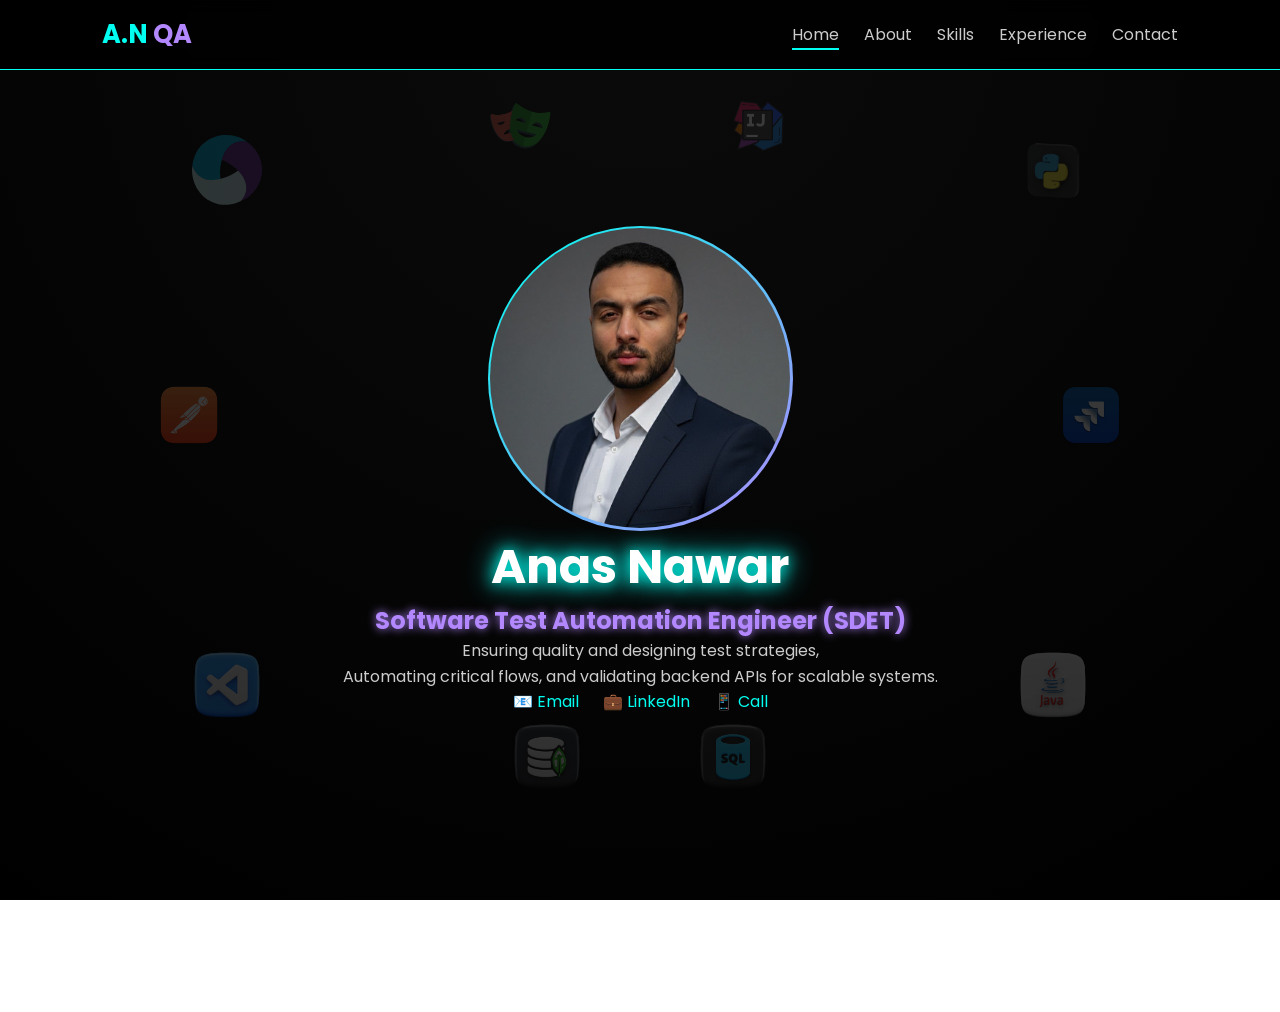
<file: index.html>
<!DOCTYPE html>
<html lang="en">
<head>
  <meta charset="UTF-8" />
  <meta name="viewport" content="width=device-width, initial-scale=1.0" />
  <title>Anas Nawar | Software Test Automation Engineer (SDET)</title>
  <link rel="stylesheet" href="style.css" />
  <link rel="icon" type="image/png" href="assets/bugicon.png">
  <script defer src="script.js"></script>
</head>
<body>
  <!-- 🌀 Preloader -->
  <div id="preloader">
    <div class="loader"><span class="initials">A.N</span></div>
  </div>

  <img src="assets/appium.svg" alt="appium" class="moving-logo appium-logo" data-depth="34">
  <img src="assets/python.png" alt="python" class="moving-logo python-logo">
  <img src="assets/java.png" alt="java" class="moving-logo java-logo" data-depth="30">
  <img src="assets/vscode.png" alt="vscode" class="moving-logo vscode-logo">
  <img src="assets/postman.png" alt="vscode" class="moving-logo postman-logo">
  <img src="assets/jira.png" alt="vscode" class="moving-logo jira-logo">
  <img src="assets/mongo.png" alt="vscode" class="moving-logo mongo-logo">
  <img src="assets/sql.png" alt="vscode" class="moving-logo sql-logo">
    <img src="assets/playwright.svg" alt="vscode" class="moving-logo playwright-logo" data-depth="26">
    <img src="assets/intellj.png" alt="vscode" class="moving-logo intellj-logo">

  <!-- 🧭 Navigation -->
  <header>
    <nav class="navbar">
      <div class="logo">A.N <span>QA</span></div>
      <ul>
        <li><a href="index.html" class="active">Home</a></li>
        <li><a href="about.html">About</a></li>
        <li><a href="skills.html">Skills</a></li>
        <li><a href="experience.html">Experience</a></li>
        <li><a href="contact.html">Contact</a></li>
      </ul>
    </nav>
  </header>

  <!-- 🏠 Hero Section -->
  <section id="hero" class="fade-slide">
    <div class="content">
      <div class="avatar-wrapper">
        <img src="assets/avatar.jpeg" class="avatar" />
      </div>
      <h1 class="neon">Anas Nawar</h1>
      <h2 class="subtitle">Software Test Automation Engineer (SDET)</h2>
      <p>Ensuring quality and designing test strategies, </p>
      <p>Automating critical flows, and validating backend APIs for scalable systems.</p>
      <div class="socials">
        <a href="mailto:anashazem266@gmail.com" target="_blank">📧 Email</a>
        <a href="http://www.linkedin.com/in/anasnawar" target="_blank">💼 LinkedIn</a>
        <a href="tel:201120757978">📱 Call</a>
      </div>
    </div>
  </section>


  <!-- 🌌 Footer -->
  <footer>
    <p>Email: <a href="mailto:anashazem266@gmail.com">anashazem266@gmail.com</a> | 
       LinkedIn: <a href="http://www.linkedin.com/in/anasnawar" target="_blank">Profile</a></p>
    <p>© 2026 Anas Nawar</p>
  </footer>
</body>
</html>
</file>
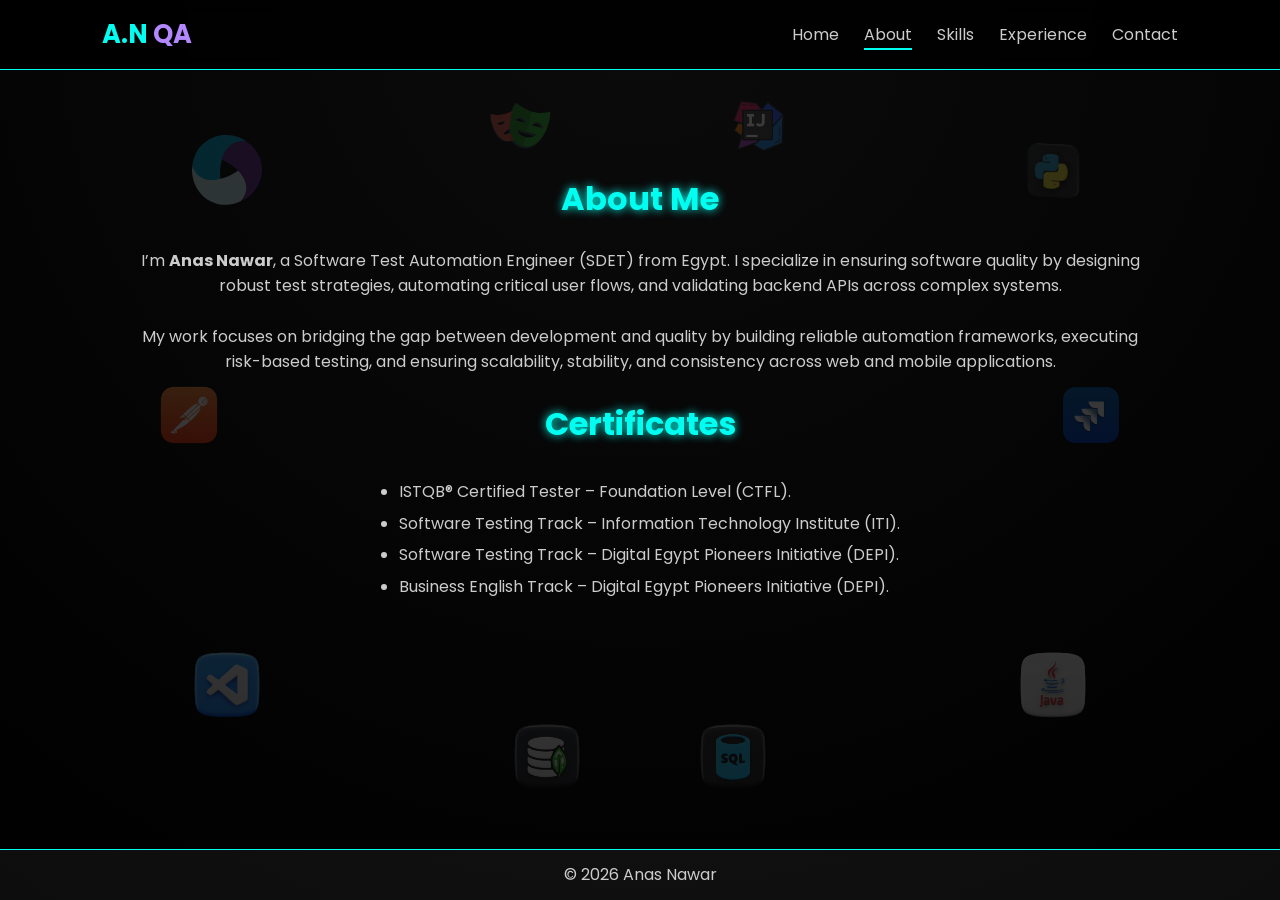
<file: about.html>
<!DOCTYPE html>
<html lang="en">
<head>
  <meta charset="UTF-8" />
  <meta name="viewport" content="width=device-width, initial-scale=1.0" />
  <title>About |  Anas Nawar</title>
  <link rel="stylesheet" href="style.css" />
  <link rel="icon" type="image/png" href="assets/bugicon.png" />
  <script defer src="script.js"></script>
</head> 
<body>
  <div id="preloader"><div class="loader"><span class="initials">A.N</span></div></div>

  <img src="assets/appium.svg" alt="appium" class="moving-logo appium-logo" data-depth="34">
  <img src="assets/python.png" alt="python" class="moving-logo python-logo">
  <img src="assets/java.png" alt="java" class="moving-logo java-logo" data-depth="30">
  <img src="assets/vscode.png" alt="vscode" class="moving-logo vscode-logo">
  <img src="assets/postman.png" alt="vscode" class="moving-logo postman-logo">
  <img src="assets/jira.png" alt="vscode" class="moving-logo jira-logo">
  <img src="assets/mongo.png" alt="vscode" class="moving-logo mongo-logo">
  <img src="assets/sql.png" alt="vscode" class="moving-logo sql-logo">
    <img src="assets/playwright.svg" alt="vscode" class="moving-logo playwright-logo" data-depth="26">
    <img src="assets/intellj.png" alt="vscode" class="moving-logo intellj-logo">
  <header>
    <nav class="navbar">
      <div class="logo">A.N <span>QA</span></div>
      <ul>
        <li><a href="index.html">Home</a></li>
        <li><a href="about.html" class="active">About</a></li>
        <li><a href="skills.html">Skills</a></li>
        <li><a href="experience.html">Experience</a></li>
        <li><a href="contact.html">Contact</a></li>
      </ul>
    </nav>
  </header>

  <section id="about" class="fade-slide">
    <h2 class="section-title">About Me</h2>
    <p>
      I’m <strong>Anas Nawar</strong>, a Software Test Automation Engineer (SDET) from Egypt.
      I specialize in ensuring software quality by designing robust test strategies,
       automating critical user flows, and validating backend APIs across complex systems.
    </p>
    <br>
    <p>My work focuses on bridging the gap between development and quality by building reliable automation frameworks,
       executing risk-based testing, and ensuring scalability, stability, and consistency across web and mobile applications.</p>
<br>
<h3 class="section-title">Certificates</h3>
<div class="certificates-wrap">
  <ul class="certificates-list">
    <li>ISTQB® Certified Tester – Foundation Level (CTFL).</li>
    <li>Software Testing Track – Information Technology Institute (ITI).</li>
    <li>Software Testing Track – Digital Egypt Pioneers Initiative (DEPI).</li>
    <li>Business English Track – Digital Egypt Pioneers Initiative (DEPI).</li>
  </ul>
</div>


  </section>
  <footer class="footer-style">
    <p>© 2026 Anas Nawar</p>
  </footer>
</body>
</html>
</file>
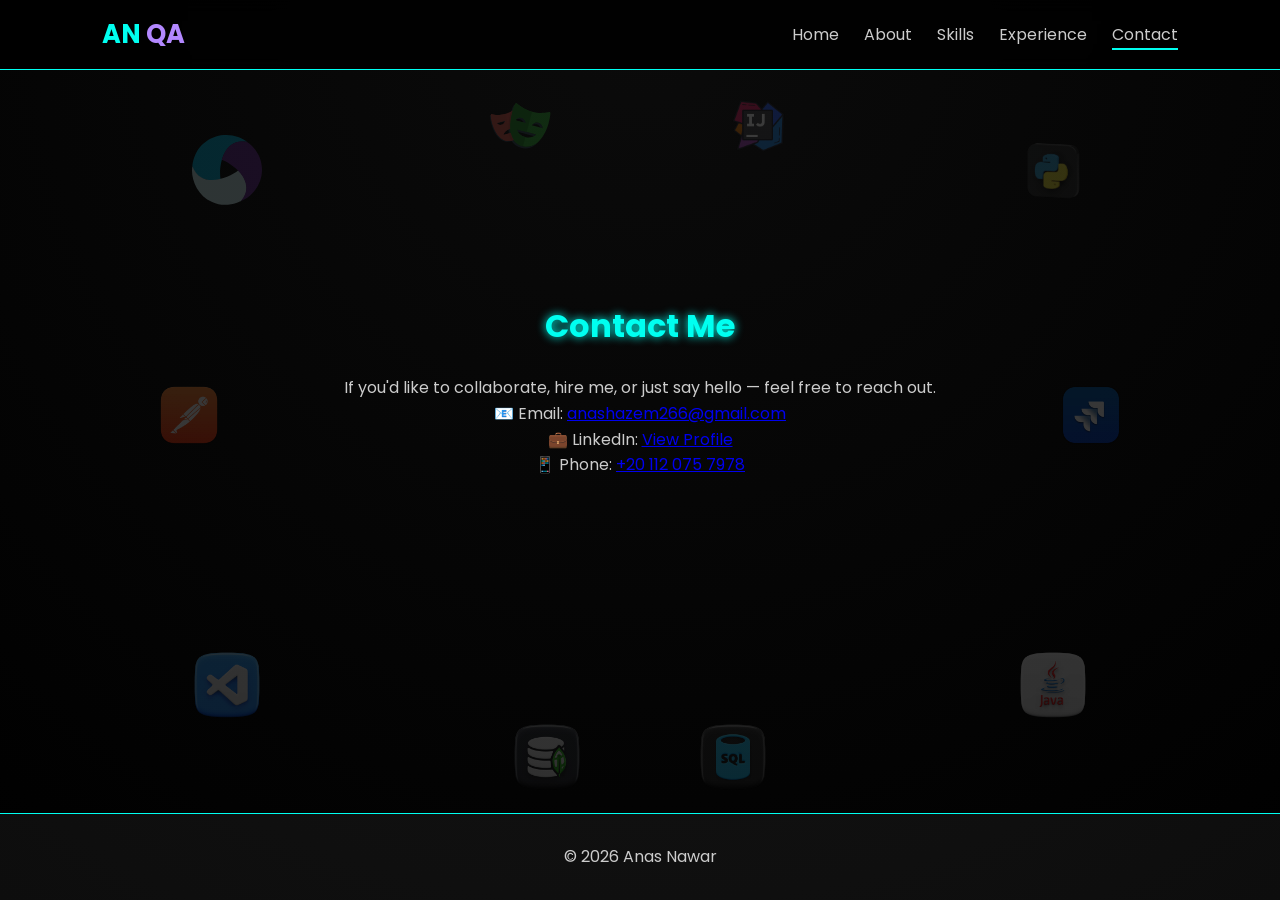
<file: contact.html>
<!DOCTYPE html>
<html lang="en">
<head>
  <meta charset="UTF-8" />
  <meta name="viewport" content="width=device-width, initial-scale=1.0" />
  <title>Contact | Anas Nawar</title>
  <link rel="stylesheet" href="style.css" />
  <link rel="icon" type="image/png" href="assets/bugicon.png" />
  <script defer src="script.js"></script>
</head>
<body>
  <div id="preloader"><div class="loader"><span class="initials">A.N</span></div></div>

  <img src="assets/appium.svg" alt="appium" class="moving-logo appium-logo" data-depth="34">
  <img src="assets/python.png" alt="python" class="moving-logo python-logo">
  <img src="assets/java.png" alt="java" class="moving-logo java-logo" data-depth="30">
  <img src="assets/vscode.png" alt="vscode" class="moving-logo vscode-logo">
  <img src="assets/postman.png" alt="vscode" class="moving-logo postman-logo">
  <img src="assets/jira.png" alt="vscode" class="moving-logo jira-logo">
  <img src="assets/mongo.png" alt="vscode" class="moving-logo mongo-logo">
  <img src="assets/sql.png" alt="vscode" class="moving-logo sql-logo">
    <img src="assets/playwright.svg" alt="vscode" class="moving-logo playwright-logo" data-depth="26">
    <img src="assets/intellj.png" alt="vscode" class="moving-logo intellj-logo">

  <header>
    <nav class="navbar">
      <div class="logo">AN <span>QA</span></div>
      <ul>
        <li><a href="index.html">Home</a></li>
        <li><a href="about.html">About</a></li>
        <li><a href="skills.html">Skills</a></li>
        <li><a href="experience.html">Experience</a></li>
        <li><a href="contact.html" class="active">Contact</a></li>
      </ul>
    </nav>
  </header>

  <section id="contact" class="fade-slide">
    <h2 class="section-title">Contact Me</h2>
    <p>If you'd like to collaborate, hire me, or just say hello — feel free to reach out.</p>
    <div class="contact-grid">
      <p>📧 Email: <a href="mailto:anashazem266@gmail.com">anashazem266@gmail.com</a></p>
      <p>💼 LinkedIn: <a href="http://www.linkedin.com/in/anasnawar" target="_blank">View Profile</a></p>
      <p>📱 Phone: <a href="tel:201120757978">+20 112 075 7978</a></p>
    </div>
  </section>

  <footer>
    <p>© 2026 Anas Nawar</p>
  </footer>
</body>
</html>
</file>
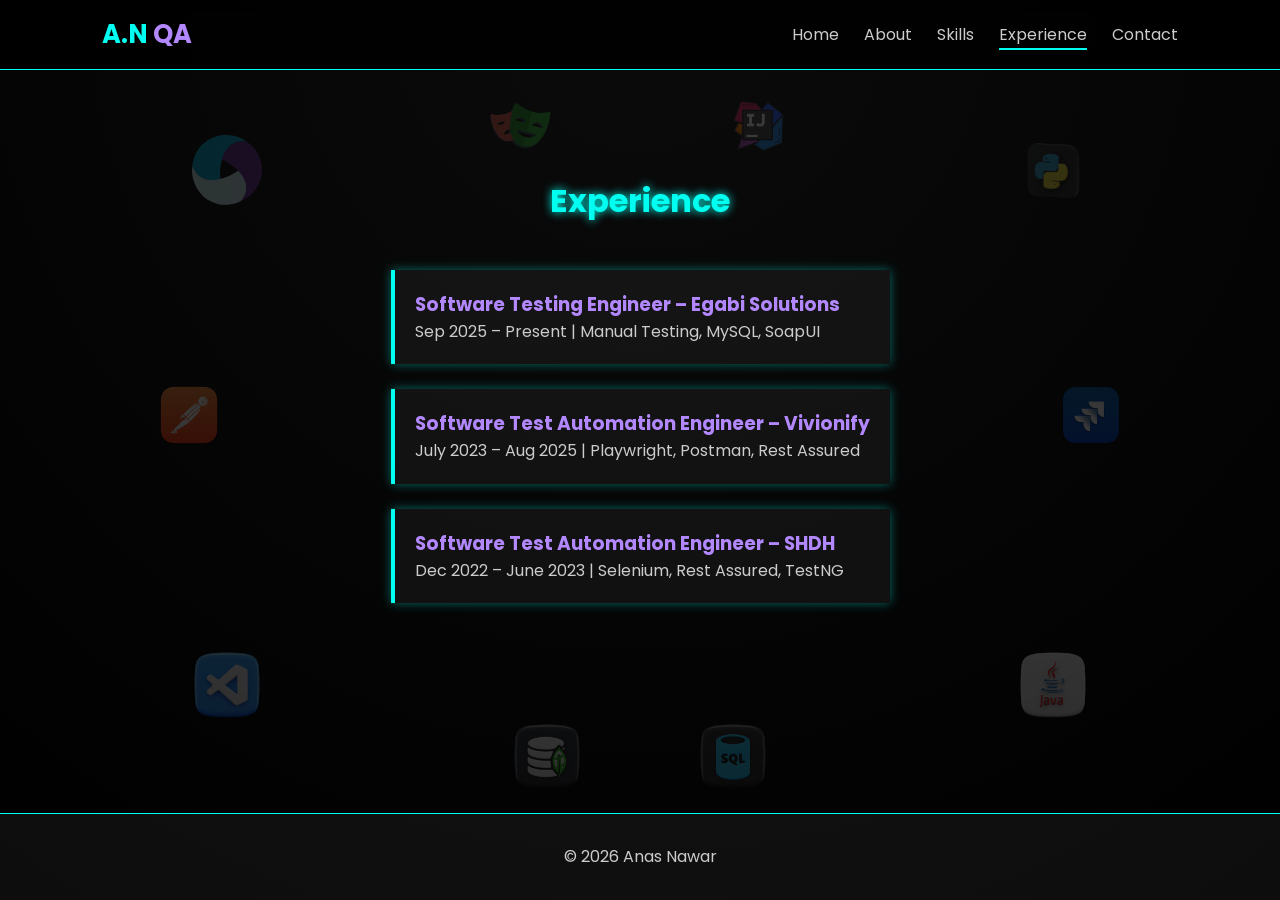
<file: experience.html>
<!DOCTYPE html>
<html lang="en">
<head>
  <meta charset="UTF-8" />
  <meta name="viewport" content="width=device-width, initial-scale=1.0" />
  <title>Experience | Anas Nawar</title>
  <link rel="stylesheet" href="style.css" />
  <link rel="icon" type="image/png" href="assets/bugicon.png" />
  <script defer src="script.js"></script>
</head>
<body>
  <div id="preloader"><div class="loader"><span class="initials">A.N</span></div></div>

  <img src="assets/appium.svg" alt="appium" class="moving-logo appium-logo" data-depth="34">
  <img src="assets/python.png" alt="python" class="moving-logo python-logo">
  <img src="assets/java.png" alt="java" class="moving-logo java-logo" data-depth="30">
  <img src="assets/vscode.png" alt="vscode" class="moving-logo vscode-logo">
  <img src="assets/postman.png" alt="vscode" class="moving-logo postman-logo">
  <img src="assets/jira.png" alt="vscode" class="moving-logo jira-logo">
  <img src="assets/mongo.png" alt="vscode" class="moving-logo mongo-logo">
  <img src="assets/sql.png" alt="vscode" class="moving-logo sql-logo">
    <img src="assets/playwright.svg" alt="vscode" class="moving-logo playwright-logo" data-depth="26">
    <img src="assets/intellj.png" alt="vscode" class="moving-logo intellj-logo">

  <header>
    <nav class="navbar">
      <div class="logo">A.N <span>QA</span></div>
      <ul>
        <li><a href="index.html">Home</a></li>
        <li><a href="about.html">About</a></li>
        <li><a href="skills.html">Skills</a></li>
        <li><a href="experience.html" class="active">Experience</a></li>
        <li><a href="contact.html">Contact</a></li>
      </ul>
    </nav>
  </header>

  <section id="experience" class="fade-slide">
    <h2 class="section-title">Experience</h2>
    <div class="timeline">
      <div class="job">
        <h3>Software Testing Engineer – Egabi Solutions</h3>
        <p>Sep 2025 – Present | Manual Testing, MySQL, SoapUI </p>
      </div>
      <div class="job">
        <h3>Software Test Automation Engineer – Vivionify</h3>
        <p>July 2023 – Aug 2025 | Playwright, Postman, Rest Assured</p>
      </div>
      <div class="job">
        <h3>Software Test Automation Engineer – SHDH</h3>
        <p>Dec 2022 – June 2023 | Selenium, Rest Assured, TestNG</p>
      </div>
    </div>
  </section>

  <footer>
    <p>© 2026 Anas Nawar</p>
  </footer>
</body>
</html>
</file>
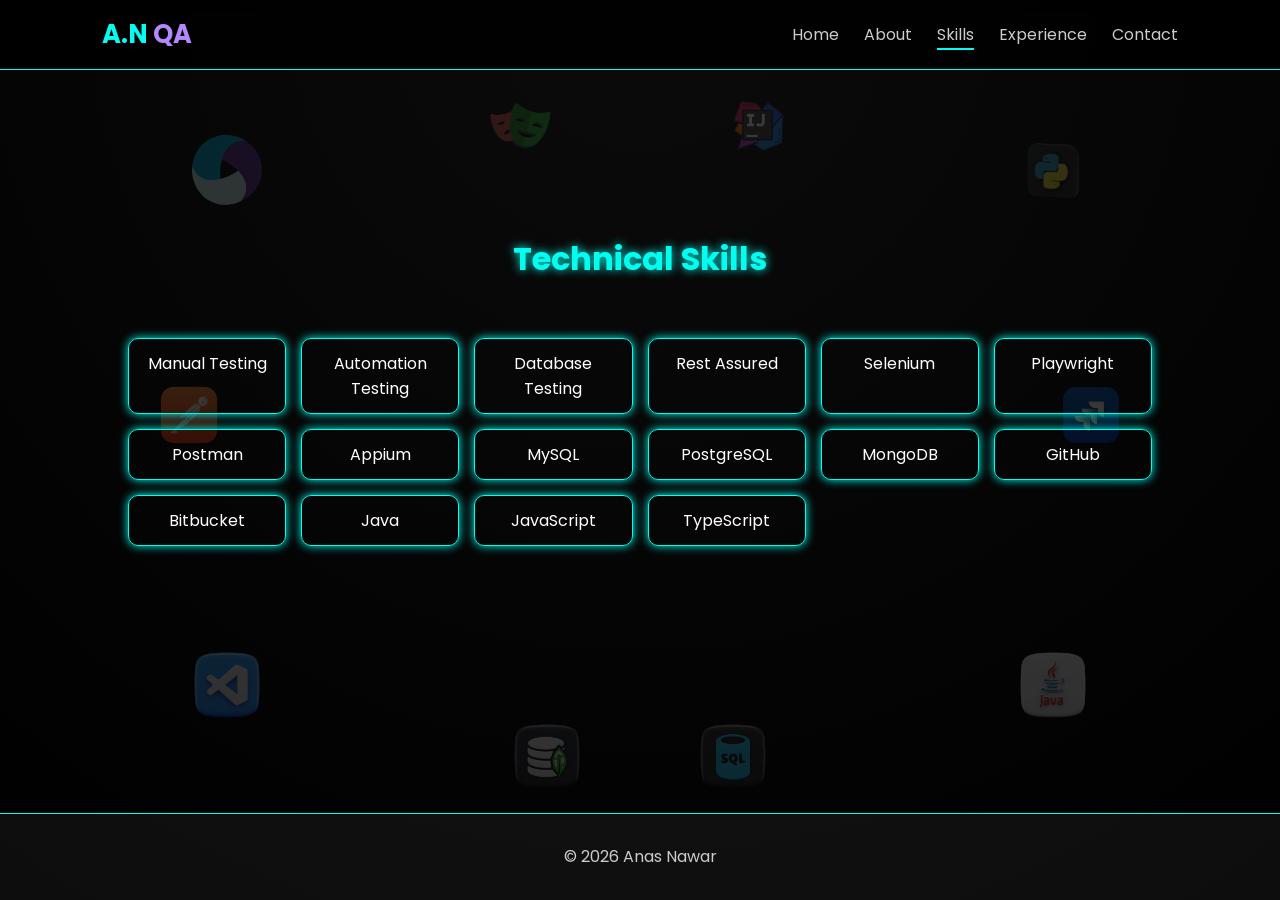
<file: skills.html>
<!DOCTYPE html>
<html lang="en">
<head>
  <meta charset="UTF-8" />
  <meta name="viewport" content="width=device-width, initial-scale=1.0" />
  <title>Skills | Anas Nawar</title>
  <link rel="stylesheet" href="style.css" />
  <link rel="icon" type="image/png" href="assets/bugicon.png" />
  <script defer src="script.js"></script>
</head>
<body>
  <div id="preloader"><div class="loader"><span class="initials">A.N</span></div></div>

  <img src="assets/appium.svg" alt="appium" class="moving-logo appium-logo" data-depth="34">
  <img src="assets/python.png" alt="python" class="moving-logo python-logo">
  <img src="assets/java.png" alt="java" class="moving-logo java-logo" data-depth="30">
  <img src="assets/vscode.png" alt="vscode" class="moving-logo vscode-logo">
  <img src="assets/postman.png" alt="vscode" class="moving-logo postman-logo">
  <img src="assets/jira.png" alt="vscode" class="moving-logo jira-logo">
  <img src="assets/mongo.png" alt="vscode" class="moving-logo mongo-logo">
  <img src="assets/sql.png" alt="vscode" class="moving-logo sql-logo">
    <img src="assets/playwright.svg" alt="vscode" class="moving-logo playwright-logo" data-depth="26">
    <img src="assets/intellj.png" alt="vscode" class="moving-logo intellj-logo">

  <header>
    <nav class="navbar">
      <div class="logo">A.N <span>QA</span></div>
      <ul>
        <li><a href="index.html">Home</a></li>
        <li><a href="about.html">About</a></li>
        <li><a href="skills.html" class="active">Skills</a></li>
        <li><a href="experience.html">Experience</a></li>
        <li><a href="contact.html">Contact</a></li>
      </ul>
    </nav>
  </header>

  <section id="skills" class="skills-slide">
    <h2 class="section-title">Technical Skills</h2>
    <div class="skills-grid">
      <span data-desc="Executing risk-based testing to validate business logic and critical scenarios.">Manual Testing</span>
      <span data-desc="Designing scalable automation to increase coverage and reduce regression risk.">Automation Testing</span>
      <span data-desc="Validating database data, queries, and backend persistence to ensure data integrity and consistency.">Database Testing</span>
      <span data-desc="Automating API validation to ensure backend reliability and data integrity.">Rest Assured</span>    
      <span data-desc="Building robust cross-browser automation frameworks for web applications.">Selenium</span>
      <span data-desc="Implementing fast, stable end-to-end tests for modern web applications.">Playwright</span>
      <span data-desc="Exploring, validating, and debugging REST APIs during functional and integration testing.">Postman</span>
      <span data-desc="Automating mobile testing to validate real user flows on Android and iOS.">Appium</span>
      <span data-desc="Validating backend data consistency through database-level testing.">MySQL</span>
      <span data-desc="Working with relational databases using advanced SQL queries and validating backend data integrity.">PostgreSQL</span>
      <span data-desc="Testing NoSQL data persistence and backend integrations.">MongoDB</span>
      <span data-desc="Version control and collaboration platform.">GitHub</span>
      <span data-desc="Managing Git repositories, branches, pull requests, and collaborative source control workflows.">Bitbucket</span>
      <span data-desc="Developing maintainable automation frameworks and reusable test utilities using Java.">Java</span>
      <span data-desc="Building efficient test automation scripts and utilities for modern web testing.">JavaScript</span>
      <span data-desc="Building type-safe and maintainable test automation solutions for modern web applications.">TypeScript</span>
      
    </div>
    <div id="tooltip" class="tooltip"></div>
  </section>

  <footer>
    <p>© 2026 Anas Nawar</p>
  </footer>
</body>
</html>
</file>
<file: style.css>
﻿@import url('https://fonts.googleapis.com/css2?family=Poppins:wght@300;500;700&display=swap');

:root {
  --vh: 1vh;
}

/* Reset & Base */
* {
  box-sizing: border-box;
  margin: 0;
  padding: 0;
}

html, body {
  height: 100%;
  font-family: 'Poppins', sans-serif;
  background: radial-gradient(circle at top, #0b0b0b, #000);
  color: #fff;
  overflow-x: hidden;
  scroll-behavior: smooth;
}

body {
  min-height: calc(var(--vh) * 100);
  display: flex;
  flex-direction: column;
}
footer {
  margin-top: auto;
}

/* Navbar */
header {
  background: rgba(0, 0, 0, 0.85);
  position: fixed;
  top: 0;
  width: 100%;
  z-index: 1000;
  backdrop-filter: blur(8px);
  border-bottom: 1px solid #00fff0;
}

.navbar {
  display: flex;
  justify-content: space-between;
  align-items: center;
  padding: 15px 8%;
}

.logo {
  color: #00fff0;
  font-size: 1.6rem;
  font-weight: 700;
}
.logo span {
  color: #b388ff;
}

.navbar ul {
  list-style: none;
  display: flex;
  gap: 25px;
}

.navbar a {
  color: #ccc;
  text-decoration: none;
  position: relative;
  transition: color 0.3s;
}
.navbar a::after {
  content: "";
  position: absolute;
  width: 0%;
  height: 2px;
  left: 0;
  bottom: -4px;
  background: #00fff0;
  transition: width 0.3s;
}
.navbar a:hover::after,
.navbar a.active::after {
  width: 100%;
}
.navbar a:hover {
  color: #00fff0;
}

.avatar-wrapper {
  text-align: center;
  margin: 0 auto;
  width: 305px;
  height: 305px;
  padding: 2px;
  /* border thickness */
  border-radius: 50%;
  background: linear-gradient(135deg, #00fff0, #b388ff);
}

.avatar {
  width: 300px;
  height: 300px;
  border-radius: 50%;
  object-fit: cover;
  background: white;
}

/* Preloader */
#preloader {
  position: fixed;
  top: 0;
  left: 0;
  width: 100%;
  height: 100%;
  background: #000;
  display: flex;
  justify-content: center;
  align-items: center;
  z-index: 9999;
}
.loader {
  width: 100px;
  height: 100px;
  border: 3px solid #00fff0;
  border-top: 3px solid #b388ff;
  border-radius: 50%;
  animation: spin 1s linear infinite;
  position: relative;
  display: flex;
  align-items: center;
  justify-content: center;
}
.initials {
  position: absolute;
  font-size: 1.3em;
  color: #00fff0;
  text-shadow: 0 0 10px #00fff0;
}
@keyframes spin {
  to { transform: rotate(360deg); }
}

/* Sections */
section {
  padding: 120px 10% 80px;
  position: relative;
  text-align: center;
}
.section-title {
  font-size: 2em;
  color: #00fff0;
  text-shadow: 0 0 10px #00fff0;
  margin-bottom: 25px;
}
p, li {
  font-size: 1rem;
  color: #ccc;
  line-height: 1.6;
}

/* Hero */
#hero {
  height: auto;
  min-height: calc(var(--vh) * 100);
  display: flex;
  justify-content: center;
  align-items: center;
  text-align: center;
}
#hero .neon {
  font-size: 3em;
  text-shadow: 0 0 15px #00fff0, 0 0 30px #00fff0;
}
.subtitle {
  color: #b388ff;
  text-shadow: 0 0 10px #b388ff;
}
.socials a {
  margin: 0 10px;
  color: #00fff0;
  text-decoration: none;
}
.socials a:hover {
  color: #b388ff;
}

/* Skills */
.skills-grid {
  display: grid;
  grid-template-columns: repeat(auto-fit, minmax(140px, 1fr));
  gap: 15px;
  text-align: center;
  margin-top: 30px;
}
.skills-grid span {
  padding: 12px;
  border: 1px solid #00fff0;
  border-radius: 10px;
  box-shadow: 0 0 10px #00fff0;
  transition: all 0.3s;
  cursor: default;
}
.skills-grid span:hover {
  background: rgba(0, 255, 240, 0.1);
  transform: scale(1.05);
  box-shadow: 0 0 20px #b388ff;
}

/* Tooltip */
.tooltip {
  position: fixed;
  background: rgba(0, 0, 0, 0.9);
  color: #00fff0;
  padding: 8px 12px;
  border-radius: 8px;
  box-shadow: 0 0 15px #00fff0;
  pointer-events: none;
  font-size: 0.9rem;
  opacity: 0;
  transition: opacity 0.2s ease;
  max-width: 250px;
}

/* Timeline (Experience) */
.timeline {
  display: flex;
  flex-direction: column;
  gap: 25px;
  margin-top: 20px;
}
.job {
  background: rgba(255, 255, 255, 0.05);
  padding: 20px;
  border-left: 4px solid #00fff0;
  box-shadow: 0 0 10px rgba(0, 255, 240, 0.4);
  text-align: left;
}
.job h3 {
  color: #b388ff;
}
.job p {
  color: #ccc;
}

/* Footer */
footer {
  text-align: center;
  padding: 30px;
  background: rgba(255,255,255,0.05);
  border-top: 1px solid #00fff0;
}
footer a {
  color: #00fff0;
  text-decoration: none;
}
footer a:hover {
  color: #b388ff;
}

/* Moving Logos */
.moving-logo {
  position: fixed;
  width: 70px;
  opacity: 0.2;
  pointer-events: none;
  transition: transform 0.25s ease-out;
  will-change: transform;
  z-index: 0;
}
.flutter-logo {
  top: 20%;
  left: 10%;
}

.dart-logo {
  bottom: 15%;
  right: 10%;
}

.vscode-logo {
  bottom: 20%;
  left: 15%;
}

.python-logo {
  top: 15%;
  right: 15%;
}

.java-logo {
  bottom: 20%;
  right: 15%;
}

.jira-logo {
  bottom: 50%;
  right: 12%;
}

.postman-logo {
  bottom: 50%;
  left: 12%;
}

.mongo-logo {
  bottom: 12%;
  left: 40%;
}

.sql-logo {
  bottom: 12%;
  right: 40%;
}

.appium-logo {
  top: 15%;
  left: 15%;
}

.intellj-logo {
  top: 10%;
  right: 38%;
}

.playwright-logo {
  top: 10%;
  left: 38%;
}
/* Fade-slide Animation */
.fade-slide {
  opacity: 0;
  transform: translateY(30px);
  animation: fadeSlideIn 1s forwards;
  min-height: calc((var(--vh) * 100) - 160px);
  display: flex;
  flex-direction: column;
  justify-content: center;   /* center vertically */
  align-items: center;       /* center horizontally */
  text-align: center;
}

.skills-slide {
  opacity: 0;
  transform: translateY(30px);
  animation: fadeSlideIn 1s forwards;
   min-height: calc((var(--vh) * 100) - 160px);
  display: flex;
  flex-direction: column;
  justify-content: center;   /* center vertically */
  text-align: center;
}
.centerd{
  position: relative;
  vertical-align: middle;
  alignment-baseline: central;
  align-content: center;
  align-items: center;
  align-content: center;
  align-self: center;
  text-align: center;
}

.certificates-wrap{
  text-align: center;
}

.certificates-list{
  display: inline-block; 
  text-align: left;     
  margin: 0;
  padding-left: 18px;   
}

.certificates-list li{
  margin: 6px 0;      
}

.footer-style {
  position: static;
  bottom: auto;
  width: 100%;
  text-align: center;
  padding: 12px;
}


@keyframes fadeSlideIn {
  to {
    opacity: 1;
    transform: translateY(0);
  }
}

@media (max-height: 650px) {
  /* Prevent double vertical centering on short screens */
  #hero {
    height: auto;
    min-height: calc(var(--vh) * 100);
    justify-content: flex-start;
    align-items: center;
    /* Provide safe top padding that keeps content below fixed header */
    padding: clamp(110px, calc(var(--vh) * 16), 140px) 6% 64px;
  }

  .fade-slide {
    min-height: auto;
    justify-content: flex-start;
  }

  /* Scale avatar down for short heights (works for 425x587, 1024x587, 1440x587) */
  .avatar-wrapper {
    width: clamp(200px, calc(var(--vh) * 34), 260px);
    height: clamp(200px, calc(var(--vh) * 34), 260px);
    margin-bottom: 18px;
  }

  .avatar {
    width: calc(clamp(200px, calc(var(--vh) * 34), 260px) - 4px);
    height: calc(clamp(200px, calc(var(--vh) * 34), 260px) - 4px);
  }

  /* Reduce crowding for paragraph on short heights */
  #hero p {
    margin-bottom: 12px;
    margin-inline: auto;
  }

  /* Disable sticky footer-style on short heights to prevent crowding */
  .footer-style {
    position: static;
    bottom: auto;
    margin-top: 18px;
  }
}

/* Responsive */
@media (max-width: 768px) {
  .navbar ul {
    gap: 10px;
  }
  .skills-grid {
    grid-template-columns: repeat(auto-fit, minmax(110px, 1fr));
  }

  #hero {
    height: auto;
    min-height: calc(var(--vh) * 100);
    justify-content: flex-start;
    padding: clamp(120px, 18vw, 140px) 6% 78px;
  }

  .fade-slide {
    min-height: auto;
    justify-content: flex-start;
  }

  #hero p {
    max-width: 42ch;
    margin-inline: auto;
  }

  .footer-style {
    position: static;
    bottom: auto;
    margin-top: 24px;
  }

  .avatar-wrapper {
    width: 260px;
    height: 260px;
    margin-bottom: 18px;
  }

  .avatar {
    width: 256px;
    height: 256px;
  }

  .moving-logo {
    opacity: 0.12;
    filter: blur(0.4px);
  }
}

@media (max-width: 768px) and (max-height: 650px) {
  #hero {
    padding-top: 118px;
    padding-bottom: 64px;
  }

  .avatar-wrapper {
    width: 240px;
    height: 240px;
  }

  .avatar {
    width: 236px;
    height: 236px;
  }

  #hero p {
    margin-bottom: 12px;
  }
}



.tools-grid {
  display: grid;
  grid-template-columns: repeat(auto-fit, minmax(120px, 1fr));
  text-align: center;
}



@media (max-width: 480px) {
  html, body {
    overflow-x: hidden;
  }

  .navbar {
    flex-wrap: wrap;
    justify-content: center;
    row-gap: 7px;
    padding: 9px 4%;
  }

  .logo {
    width: 100%;
    text-align: center;
    font-size: 1.25rem;
    line-height: 1.1;
  }

  .navbar ul {
    width: 100%;
    flex-wrap: wrap;
    justify-content: center;
    gap: 6px 12px;
    max-width: 100%;
  }

  .navbar a {
    display: inline-block;
    font-size: 0.86rem;
    line-height: 1.2;
    white-space: nowrap;
  }

  #hero {
    height: auto;
    min-height: calc(var(--vh) * 100);
    display: flex;
    align-items: center;
    justify-content: flex-start;
    padding: clamp(88px, 23vw, 104px) 6% 72px;
  }

  .fade-slide {
    min-height: auto;
    display: flex;
    flex-direction: column;
    width: 100%;
    justify-content: flex-start;
  }

  #hero .neon {
    font-size: clamp(2rem, 9vw, 2.55rem);
    line-height: 1.14;
    margin-bottom: 8px;
    overflow-wrap: anywhere;
  }

  .subtitle {
    font-size: clamp(1.25rem, 6.8vw, 1.8rem);
    line-height: 1.25;
    margin-bottom: 12px;
    overflow-wrap: anywhere;
  }

  #hero p {
    font-size: 0.92rem;
    max-width: 28ch;
    margin-top: 10px;
    margin-bottom: 18px;
    margin-inline: auto;
    line-height: 1.55;
    overflow-wrap: anywhere;
  }

  .socials {
    display: flex;
    flex-wrap: wrap;
    justify-content: center;
    gap: 10px 14px;
    margin-top: 14px;
  }

  .socials a {
    margin: 0;
    line-height: 1.35;
    white-space: nowrap;
  }

  .avatar-wrapper {
    width: 220px;
    height: 220px;
    margin-bottom: 18px;
  }

  .avatar {
    width: 216px;
    height: 216px;
  }

  .moving-logo {
    width: 42px;
    opacity: 0.08;
    filter: blur(0.5px);
    z-index: 0;
    pointer-events: none;
    transition: none;
  }

  .appium-logo { top: 12%; left: 14px; }
  .python-logo { top: 12%; right: 14px; }
  .flutter-logo { top: 24%; left: 12px; }
  .iti-logo { top: 24%; right: 12px; }
  .intellj-logo { top: 36%; left: 10px; }
  .jira-logo { top: 38%; right: 10px; }
  .playwright-logo { top: 52%; left: 10px; }
  .git-logo { top: 54%; right: 10px; }
  .postman-logo { bottom: 32%; left: 12px; }
  .java-logo { bottom: 32%; right: 12px; }
  .mongo-logo { bottom: 20%; left: 14px; }
  .sql-logo { bottom: 20%; right: 14px; }
  .vscode-logo { bottom: 8%; left: 16px; }
  .dart-logo { bottom: 8%; right: 16px; }


  section,
  #hero {
    position: relative;
    z-index: 2;
  }

  .footer-style {
    position: static;
    bottom: auto;
    margin-top: 20px;
  }
}

@media (max-width: 480px) and (max-height: 650px) {
  /* Ensure the hero stack fills the viewport height so footer can be pushed down */
  #hero {
    min-height: calc(var(--vh) * 100);
    display: flex;
    align-items: stretch;
    padding-bottom: 32px;
  }

  .fade-slide {
    flex: 1;
    width: 100%;
    display: flex;
    flex-direction: column;
    justify-content: flex-start;
    align-items: stretch;
  }

  #hero p {
    margin-bottom: 10px;
  }

  .socials {
    gap: 8px 12px;
    margin-top: 10px;
  }

  /* Push footer/contact block to the bottom of the hero stack */
  .footer-style {
    position: static;
    bottom: auto;
    margin-top: auto;
    padding: 10px 12px calc(10px + env(safe-area-inset-bottom));
  }
}

@media (max-width: 360px) {
  .navbar {
    row-gap: 5px;
    padding: 8px 3%;
  }

  .navbar ul {
    gap: 5px 9px;
    max-width: 100%;
  }

  .navbar a {
    font-size: 0.8rem;
  }

  #hero {
    padding-top: clamp(84px, 26vw, 98px);
    padding-left: 5%;
    padding-right: 5%;
  }

  .moving-logo {
    width: 36px;
    opacity: 0.07;
  }

  .appium-logo { top: 13%; left: 10px; }
  .python-logo { top: 13%; right: 10px; }
  .flutter-logo { top: 25%; left: 8px; }
  .iti-logo { top: 25%; right: 8px; }
  .intellj-logo { top: 37%; left: 8px; }
  .jira-logo { top: 39%; right: 8px; }
  .playwright-logo { top: 53%; left: 8px; }
  .git-logo { top: 55%; right: 8px; }
  .postman-logo { bottom: 33%; left: 9px; }
  .java-logo { bottom: 33%; right: 9px; }
  .mongo-logo { bottom: 21%; left: 10px; }
  .sql-logo { bottom: 21%; right: 10px; }
  .vscode-logo { bottom: 9%; left: 11px; }
  .dart-logo { bottom: 9%; right: 11px; }

  .avatar-wrapper {
    width: 190px;
    height: 190px;
  }

  .avatar {
    width: 186px;
    height: 186px;
  }
}
</file>
